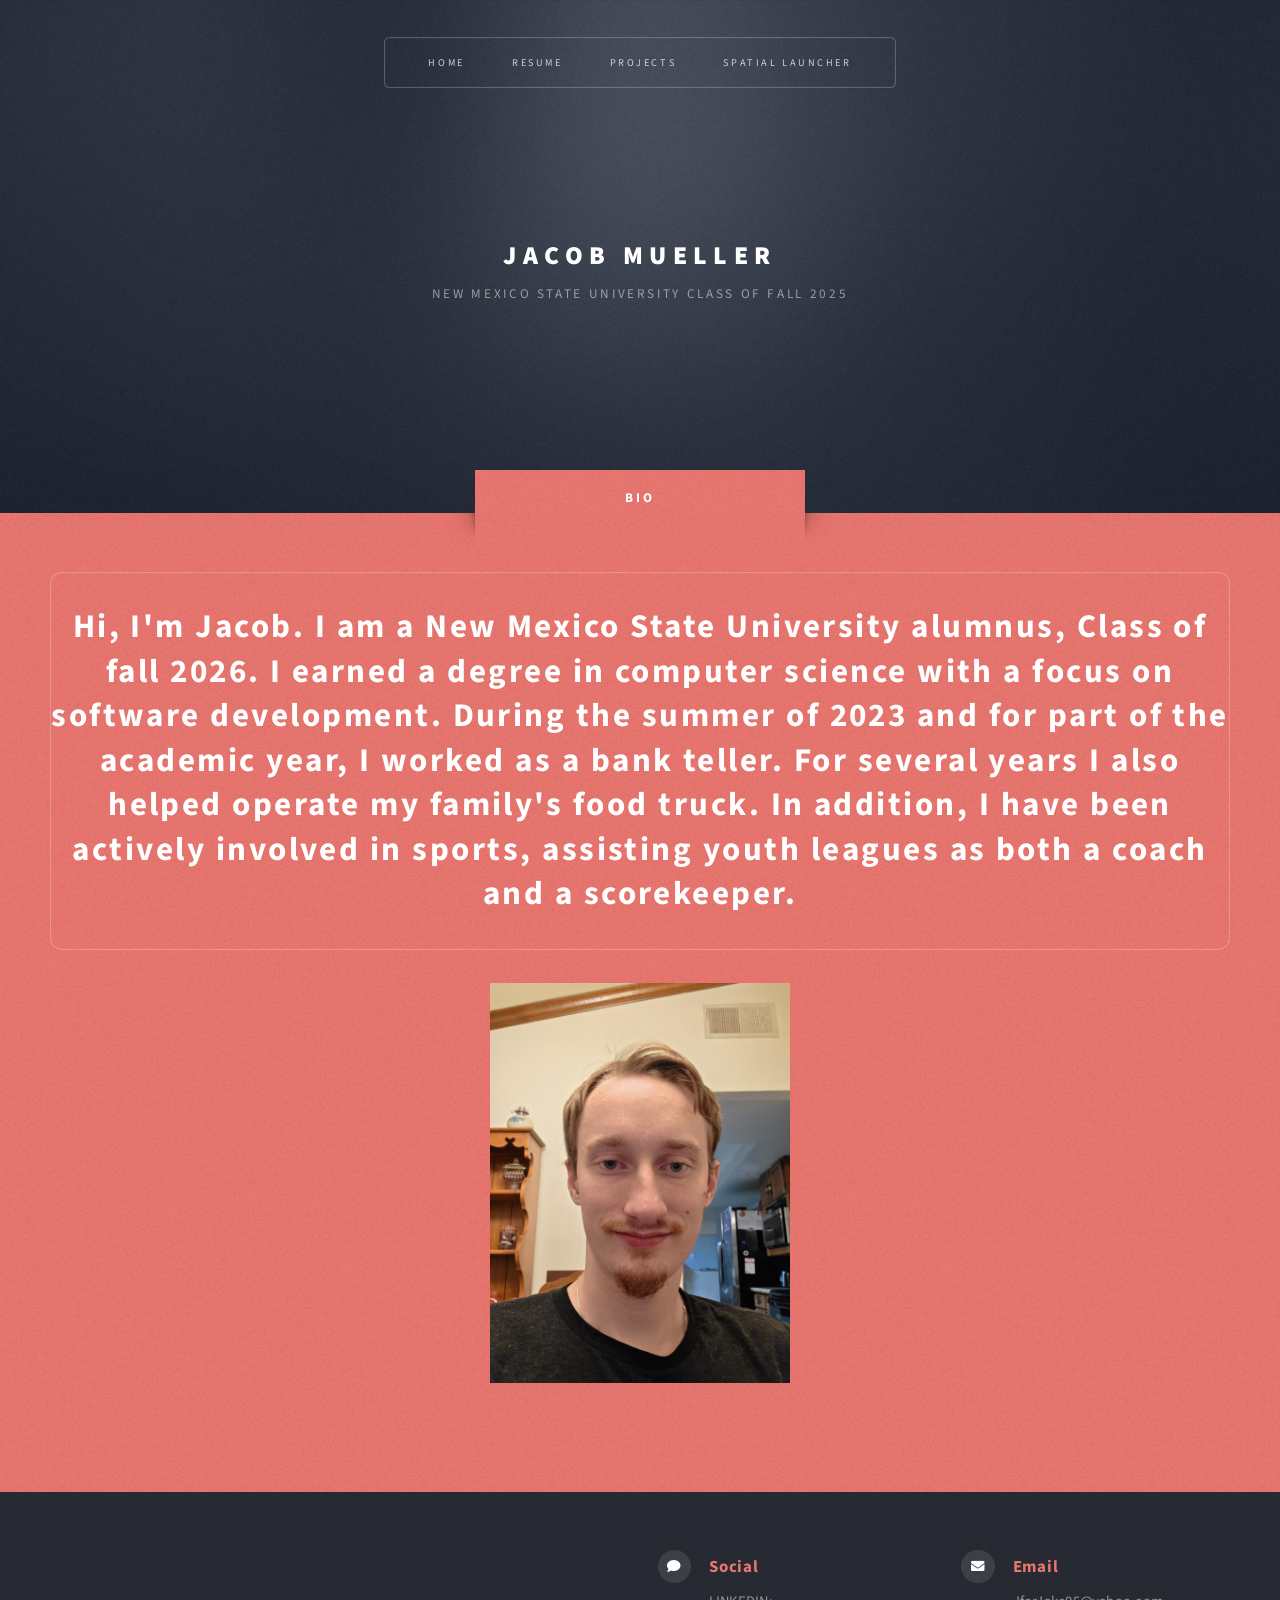
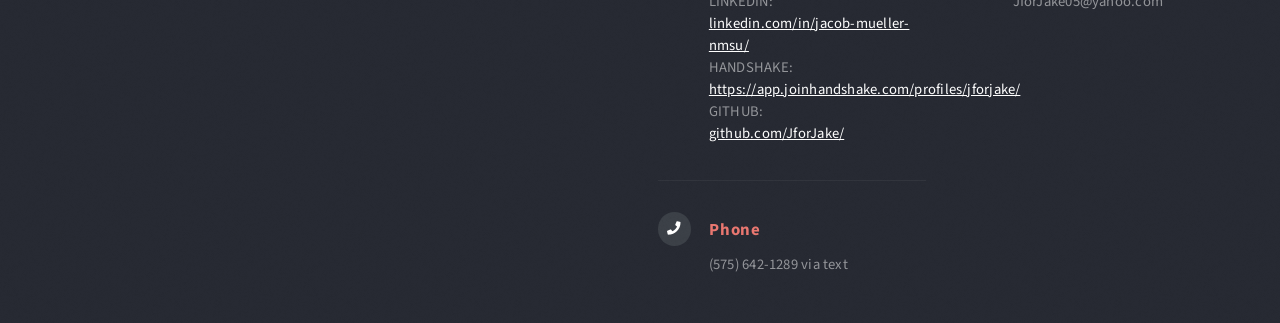
<file: index.html>
<!DOCTYPE HTML>
<!--
	Escape Velocity by HTML5 UP
	html5up.net | @ajlkn
	Free for personal and commercial use under the CCA 3.0 license (html5up.net/license)
-->
<html>
	<head>
		<title>Jacob Mueller</title>
		<meta charset="utf-8" />
		<meta name="viewport" content="width=device-width, initial-scale=1, user-scalable=no" />
		<link rel="stylesheet" href="assets/css/main.css" />
	</head>
	<body class="homepage is-preload">
		<div id="page-wrapper">

			<!-- Header -->
				<section id="header" class="wrapper">

					<!-- Logo -->
						<div id="logo">
							<h1><a href="index.html">Jacob Mueller</a></h1>
							<p>New Mexico State University Class of Fall 2025</p>
						</div>

					<!-- Nav -->
						<nav id="nav">
							<ul>
								<li class="current"><a href="index.html">Home</a></li>
								<li><a href="Resume.html">Resume</a></li>
								<li><a href="Projects.html">Projects</a></li>
								<li><a href="SpatialLauncher.html">Spatial Launcher</a></li>
							</ul>
						</nav>

				</section>

			<!-- Main -->
				<section id="intro" class="wrapper style1">
					<div class="title">Bio</div>
					<div class="container">
						<p class="style2">
							Hi, I'm Jacob. I am a New Mexico State University alumnus, Class of fall 2026. I earned a degree in computer science with a focus on software development.
							During the summer of 2023 and for part of the academic year, I worked as a bank teller. For several years I also helped operate my family's food truck.
							In addition, I have been actively involved in sports, assisting youth leagues as both a coach and a scorekeeper.
						</p>
					</div>
					
					<!-- Image -->
					<div 
							<a href="#">
								<img src="res/Selfie.jpg" width="300" height="400" alt="A photo of me" />
							</a>
						</div>
					</section>

			<!-- Footer -->
				<section id="footer" class="wrapper">
					<div class="container">
						<div class="row aln-left">
							<div class="col-6 col-12-medium">

							</div>
							<div class="col-6 col-12-medium">

								<!-- Contact -->
									<section class="feature-list small">
										<div class="row aln-left">
											<div class="col-6 col-12-small">
												<section>
													<h3 class="icon solid fa-comment">Social</h3>
													<p>
														LINKEDIN:<br />
														<a href="https://www.linkedin.com/in/jacob-mueller-nmsu/">linkedin.com/in/jacob-mueller-nmsu/</a><br />
														HANDSHAKE:<br />
														<a href="https://app.joinhandshake.com/profiles/jforjake/">https://app.joinhandshake.com/profiles/jforjake/</a><br />
														GITHUB:<br />
														<a href="https://github.com/JforJake/">github.com/JforJake/</a>
													</p>
												</section>
											</div>
											<div class="col-6 col-12-small">
												<section>
													<h3 class="icon solid fa-envelope">Email</h3>
													<p>
														JforJake05@yahoo.com
													</p>
												</section>
											</div>
											<div class="col-6 col-12-small">
												<section>
													<h3 class="icon solid fa-phone">Phone</h3>
													<p>
														(575) 642-1289 via text
													</p>
												</section>
											</div>
										</div>
									</section>

							</div>
						</div>

					</div>
				</section>

		</div>

		<!-- Scripts -->
			<script src="assets/js/jquery.min.js"></script>
			<script src="assets/js/jquery.dropotron.min.js"></script>
			<script src="assets/js/browser.min.js"></script>
			<script src="assets/js/breakpoints.min.js"></script>
			<script src="assets/js/util.js"></script>
			<script src="assets/js/main.js"></script>

	</body>

</html>
</file>
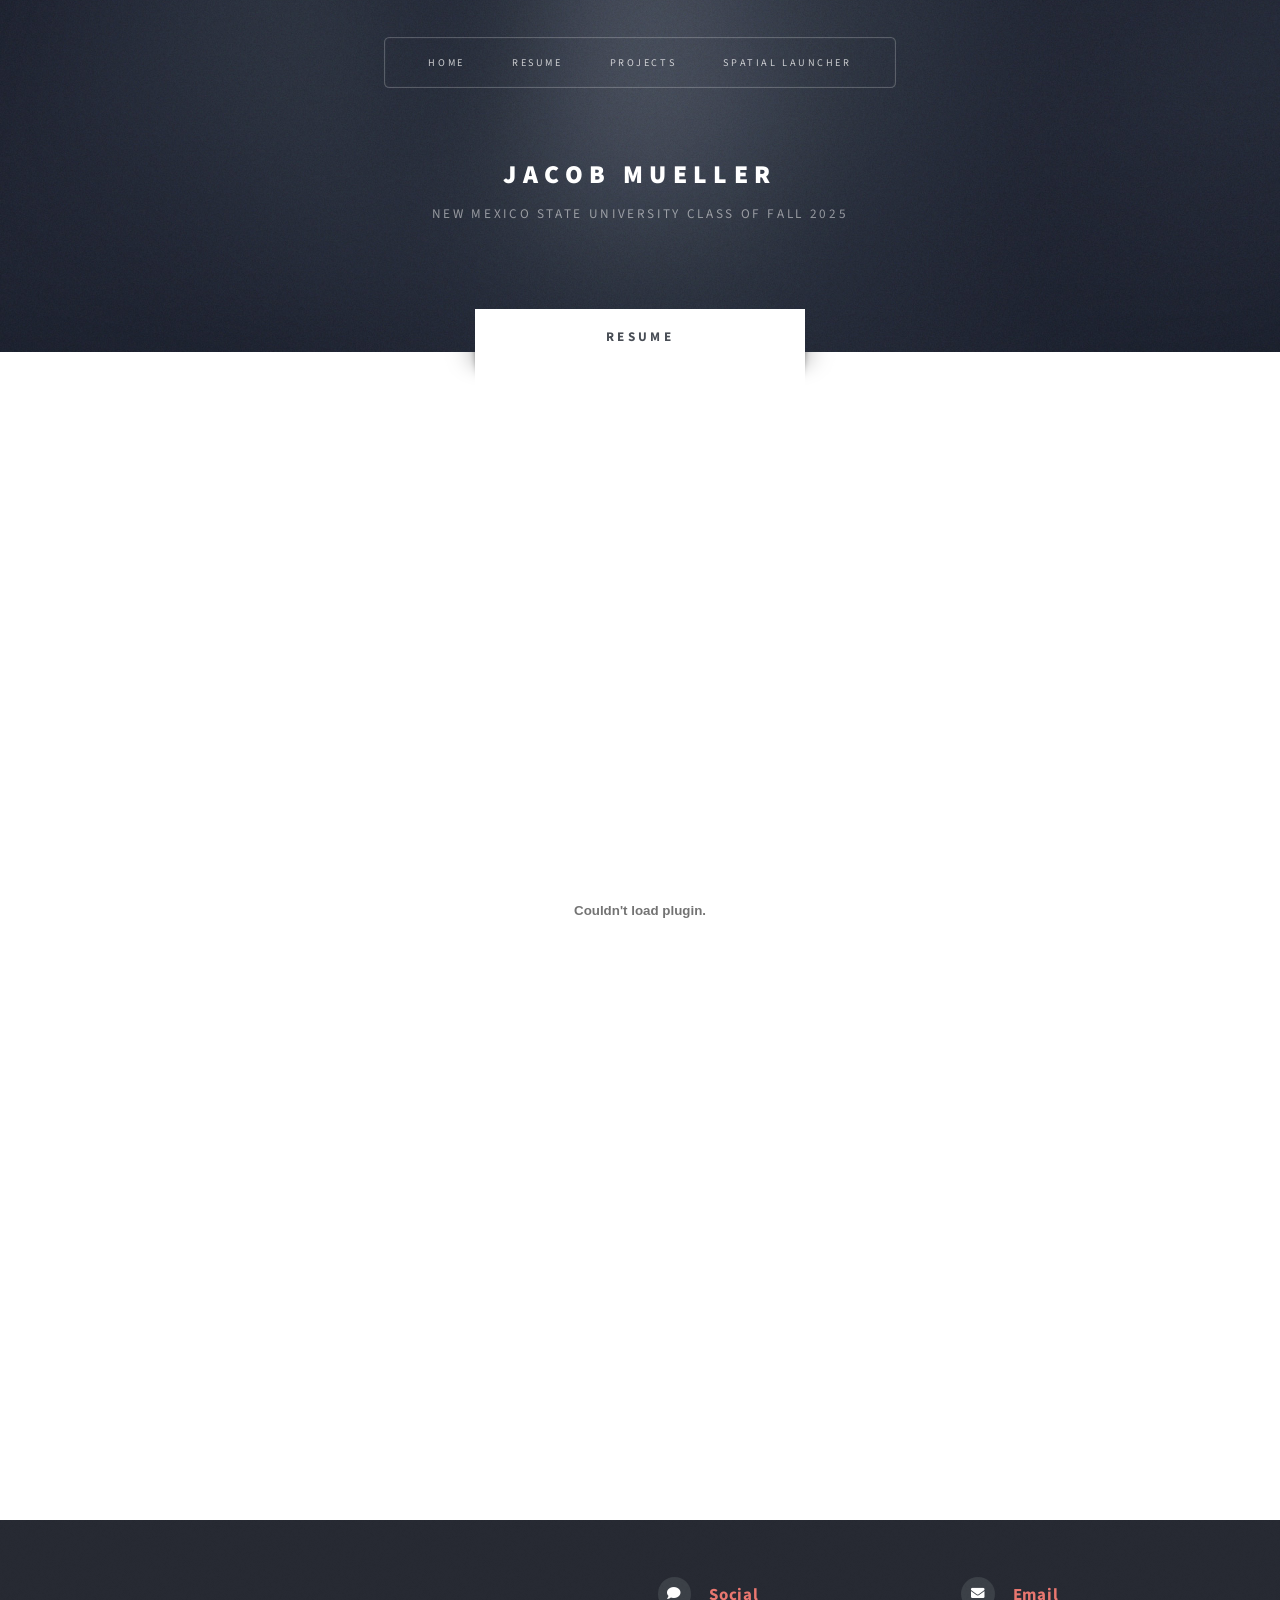
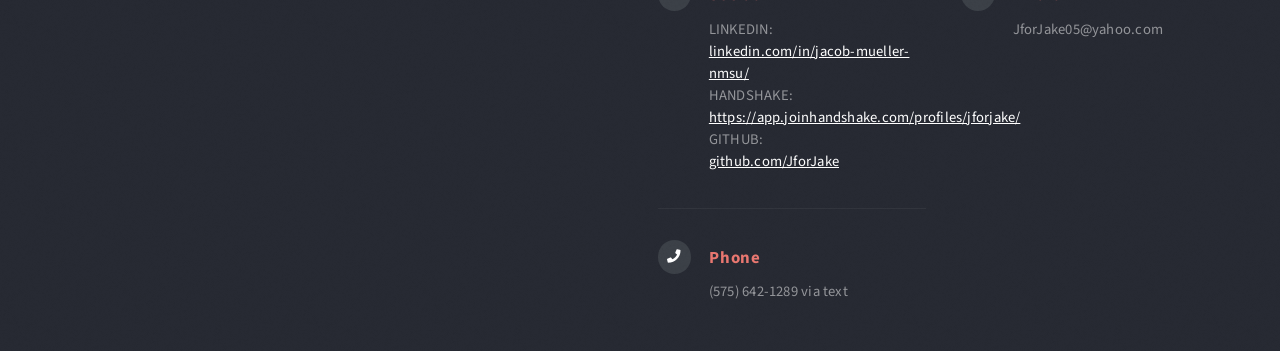
<file: Resume.html>
<!DOCTYPE HTML>
<!--
	Escape Velocity by HTML5 UP
	html5up.net | @ajlkn
	Free for personal and commercial use under the CCA 3.0 license (html5up.net/license)
-->
<html>
	<head>
		<title>Jacob Mueller Resume</title>
		<meta charset="utf-8" />
		<meta name="viewport" content="width=device-width, initial-scale=1, user-scalable=no" />
		<link rel="stylesheet" href="assets/css/main.css" />
	</head>
	<body class="no-sidebar is-preload">
		<div id="page-wrapper">

			<!-- Header -->
				<section id="header" class="wrapper">

					<!-- Logo -->
						<div id="logo">
							<h1><a href="index.html">Jacob Mueller</a></h1>
							<p>New Mexico State University Class of Fall 2025</p>
						</div>

					<!-- Nav -->
						<nav id="nav">
							<ul>
								<li><a href="index.html">Home</a></li>
								<li class="current"><a href="Resume.html">Resume</a></li>
								<li><a href="Projects.html">Projects</a></li>
								<li><a href="SpatialLauncher.html">Spatial Launcher</a></li>
							</ul>
						</nav>

				</section>

			<!-- Main -->
				<div id="main" class="wrapper style2">
					<div class="title">Resume</div>
					<div class="container">

						<!-- Content -->
						<embed src="res/Mueller_Resume.pdf" type="application/pdf" width="100%" height="1000" />

					</div>
				</div>

			<!-- Footer -->
				<section id="footer" class="wrapper">
					<div class="container">
						<div class="row aln-left">
							<div class="col-6 col-12-medium">

							</div>
							<div class="col-6 col-12-medium">

								<!-- Contact -->
									<section class="feature-list small">
										<div class="row aln-left">
											<div class="col-6 col-12-small">
												<section>
													<h3 class="icon solid fa-comment">Social</h3>
													<p>
														LINKEDIN:<br />
														<a href="https://www.linkedin.com/in/jacob-mueller-nmsu/">linkedin.com/in/jacob-mueller-nmsu/</a><br />
														HANDSHAKE:<br />
														<a href="https://app.joinhandshake.com/profiles/jforjake/">https://app.joinhandshake.com/profiles/jforjake/</a><br />
														GITHUB:<br />
														<a href="https://github.com/JforJake">github.com/JforJake</a>
													</p>
												</section>
											</div>
											<div class="col-6 col-12-small">
												<section>
													<h3 class="icon solid fa-envelope">Email</h3>
													<p>
														JforJake05@yahoo.com
													</p>
												</section>
											</div>
											<div class="col-6 col-12-small">
												<section>
													<h3 class="icon solid fa-phone">Phone</h3>
													<p>
														(575) 642-1289 via text
													</p>
												</section>
											</div>
										</div>
									</section>

							</div>
						</div>

					</div>
				</section>

		</div>

		<!-- Scripts -->
			<script src="assets/js/jquery.min.js"></script>
			<script src="assets/js/jquery.dropotron.min.js"></script>
			<script src="assets/js/browser.min.js"></script>
			<script src="assets/js/breakpoints.min.js"></script>
			<script src="assets/js/util.js"></script>
			<script src="assets/js/main.js"></script>

	</body>
</html>
</file>
<file: assets/css/main.css>
@import url("fontawesome-all.min.css");
@import url("https://fonts.googleapis.com/css?family=Source+Sans+Pro:400,400italic,700,900");

/*
	Escape Velocity by HTML5 UP
	html5up.net | @ajlkn
	Free for personal and commercial use under the CCA 3.0 license (html5up.net/license)
*/

html, body, div, span, applet, object,
iframe, h1, h2, h3, h4, h5, h6, p, blockquote,
pre, a, abbr, acronym, address, big, cite,
code, del, dfn, em, img, ins, kbd, q, s, samp,
small, strike, strong, sub, sup, tt, var, b,
u, i, center, dl, dt, dd, ol, ul, li, fieldset,
form, label, legend, table, caption, tbody,
tfoot, thead, tr, th, td, article, aside,
canvas, details, embed, figure, figcaption,
footer, header, hgroup, menu, nav, output, ruby,
section, summary, time, mark, audio, video {
	margin: 0;
	padding: 0;
	border: 0;
	font-size: 100%;
	font: inherit;
	vertical-align: baseline;}

article, aside, details, figcaption, figure,
footer, header, hgroup, menu, nav, section {
	display: block;}

body {
	line-height: 1;
}

ol, ul {
	list-style: none;
}

blockquote, q {
	quotes: none;
}

	blockquote:before, blockquote:after, q:before, q:after {
		content: '';
		content: none;
	}

table {
	border-collapse: collapse;
	border-spacing: 0;
}

body {
	-webkit-text-size-adjust: none;
}

mark {
	background-color: transparent;
	color: inherit;
}

input::-moz-focus-inner {
	border: 0;
	padding: 0;
}

input, select, textarea {
	-moz-appearance: none;
	-webkit-appearance: none;
	-ms-appearance: none;
	appearance: none;
}

/* Basic */

	@-ms-viewport {
		width: device-width;
	}

	html {
		box-sizing: border-box;
	}

	*, *:before, *:after {
		box-sizing: inherit;
	}

	body.is-preload *, body.is-preload *:before, body.is-preload *:after {
		-moz-animation: none !important;
		-webkit-animation: none !important;
		-ms-animation: none !important;
		animation: none !important;
		-moz-transition: none !important;
		-webkit-transition: none !important;
		-ms-transition: none !important;
		transition: none !important;
	}

	body, input, textarea, select {
		font-family: 'Source Sans Pro', sans-serif;
		font-weight: 400;
		color: #919499;
		font-size: 14pt;
		line-height: 1.75em;
		letter-spacing: 0.025em;
	}

	h1, h2, h3, h4, h5, h6 {
		font-weight: 700;
		color: #484d55;
	}

		h1 a, h2 a, h3 a, h4 a, h5 a, h6 a {
			color: inherit;
			text-decoration: none;
		}

	a {
		-moz-transition: color .25s ease-in-out;
		-webkit-transition: color .25s ease-in-out;
		-ms-transition: color .25s ease-in-out;
		transition: color .25s ease-in-out;
		text-decoration: underline;
		color: #717479;
	}

		a:hover {
			text-decoration: none;
		}

	strong, b {
		font-weight: 700;
		color: #484d55;
	}

	blockquote {
		border-left: solid 0.5em #ddd;
		padding: 1em 0 1em 2em;
		font-style: italic;
	}

	em, i {
		font-style: italic;
	}

	hr {
		border: 0;
		border-top: solid 1px #ddd;
		margin: 2em 0 2em 0;
	}

	sub {
		position: relative;
		top: 0.5em;
		font-size: 0.8em;
	}

	sup {
		position: relative;
		top: -0.5em;
		font-size: 0.8em;
	}

	.nobr {
		white-space: nowrap;
	}

	br.clear {
		clear: both;
	}

	p, ul, ol, dl, table, blockquote, form {
		margin-bottom: 2em;
	}

/* Container */

	.container {
		margin: 0 auto;
		max-width: 100%;
		width: 68em;
	}

		@media screen and (max-width: 1680px) {

			.container {
				width: 70em;
			}

		}

		@media screen and (max-width: 1280px) {

			.container {
				width: calc(100% - 100px);
			}

		}

		@media screen and (max-width: 980px) {

			.container {
				width: calc(100% - 100px);
			}

		}

		@media screen and (max-width: 736px) {

			.container {
				width: calc(100% - 40px);
			}

		}

/* Row */

	.row {
		display: flex;
		flex-wrap: wrap;
		box-sizing: border-box;
		align-items: stretch;
	}

		.row > * {
			box-sizing: border-box;
		}

		.row.gtr-uniform > * > :last-child {
			margin-bottom: 0;
		}

		.row.aln-left {
			justify-content: flex-start;
		}

		.row.aln-center {
			justify-content: center;
		}

		.row.aln-right {
			justify-content: flex-end;
		}

		.row.aln-top {
			align-items: flex-start;
		}

		.row.aln-middle {
			align-items: center;
		}

		.row.aln-bottom {
			align-items: flex-end;
		}

		.row > .imp {
			order: -1;
		}

		.row > .col-1 {
			width: 8.33333%;
		}

		.row > .off-1 {
			margin-left: 8.33333%;
		}

		.row > .col-2 {
			width: 16.66667%;
		}

		.row > .off-2 {
			margin-left: 16.66667%;
		}

		.row > .col-3 {
			width: 25%;
		}

		.row > .off-3 {
			margin-left: 25%;
		}

		.row > .col-4 {
			width: 33.33333%;
		}

		.row > .off-4 {
			margin-left: 33.33333%;
		}

		.row > .col-5 {
			width: 41.66667%;
		}

		.row > .off-5 {
			margin-left: 41.66667%;
		}

		.row > .col-6 {
			width: 50%;
		}

		.row > .off-6 {
			margin-left: 50%;
		}

		.row > .col-7 {
			width: 58.33333%;
		}

		.row > .off-7 {
			margin-left: 58.33333%;
		}

		.row > .col-8 {
			width: 66.66667%;
		}

		.row > .off-8 {
			margin-left: 66.66667%;
		}

		.row > .col-9 {
			width: 75%;
		}

		.row > .off-9 {
			margin-left: 75%;
		}

		.row > .col-10 {
			width: 83.33333%;
		}

		.row > .off-10 {
			margin-left: 83.33333%;
		}

		.row > .col-11 {
			width: 91.66667%;
		}

		.row > .off-11 {
			margin-left: 91.66667%;
		}

		.row > .col-12 {
			width: 100%;
		}

		.row > .off-12 {
			margin-left: 100%;
		}

		.row.gtr-0 {
			margin-top: 0px;
			margin-left: 0px;
		}

			.row.gtr-0 > * {
				padding: 0px 0 0 0px;
			}

			.row.gtr-0.gtr-uniform {
				margin-top: 0px;
			}

				.row.gtr-0.gtr-uniform > * {
					padding-top: 0px;
				}

		.row.gtr-25 {
			margin-top: -12.5px;
			margin-left: -12.5px;
		}

			.row.gtr-25 > * {
				padding: 12.5px 0 0 12.5px;
			}

			.row.gtr-25.gtr-uniform {
				margin-top: -12.5px;
			}

				.row.gtr-25.gtr-uniform > * {
					padding-top: 12.5px;
				}

		.row.gtr-50 {
			margin-top: -25px;
			margin-left: -25px;
		}

			.row.gtr-50 > * {
				padding: 25px 0 0 25px;
			}

			.row.gtr-50.gtr-uniform {
				margin-top: -25px;
			}

				.row.gtr-50.gtr-uniform > * {
					padding-top: 25px;
				}

		.row {
			margin-top: -50px;
			margin-left: -50px;
		}

			.row > * {
				padding: 50px 0 0 50px;
			}

			.row.gtr-uniform {
				margin-top: -50px;
			}

				.row.gtr-uniform > * {
					padding-top: 50px;
				}

		.row.gtr-150 {
			margin-top: -75px;
			margin-left: -75px;
		}

			.row.gtr-150 > * {
				padding: 75px 0 0 75px;
			}

			.row.gtr-150.gtr-uniform {
				margin-top: -75px;
			}

				.row.gtr-150.gtr-uniform > * {
					padding-top: 75px;
				}

		.row.gtr-200 {
			margin-top: -100px;
			margin-left: -100px;
		}

			.row.gtr-200 > * {
				padding: 100px 0 0 100px;
			}

			.row.gtr-200.gtr-uniform {
				margin-top: -100px;
			}

				.row.gtr-200.gtr-uniform > * {
					padding-top: 100px;
				}

		@media screen and (max-width: 1680px) {

			.row {
				display: flex;
				flex-wrap: wrap;
				box-sizing: border-box;
				align-items: stretch;
			}

				.row > * {
					box-sizing: border-box;
				}

				.row.gtr-uniform > * > :last-child {
					margin-bottom: 0;
				}

				.row.aln-left {
					justify-content: flex-start;
				}

				.row.aln-center {
					justify-content: center;
				}

				.row.aln-right {
					justify-content: flex-end;
				}

				.row.aln-top {
					align-items: flex-start;
				}

				.row.aln-middle {
					align-items: center;
				}

				.row.aln-bottom {
					align-items: flex-end;
				}

				.row > .imp-xlarge {
					order: -1;
				}

				.row > .col-1-xlarge {
					width: 8.33333%;
				}

				.row > .off-1-xlarge {
					margin-left: 8.33333%;
				}

				.row > .col-2-xlarge {
					width: 16.66667%;
				}

				.row > .off-2-xlarge {
					margin-left: 16.66667%;
				}

				.row > .col-3-xlarge {
					width: 25%;
				}

				.row > .off-3-xlarge {
					margin-left: 25%;
				}

				.row > .col-4-xlarge {
					width: 33.33333%;
				}

				.row > .off-4-xlarge {
					margin-left: 33.33333%;
				}

				.row > .col-5-xlarge {
					width: 41.66667%;
				}

				.row > .off-5-xlarge {
					margin-left: 41.66667%;
				}

				.row > .col-6-xlarge {
					width: 50%;
				}

				.row > .off-6-xlarge {
					margin-left: 50%;
				}

				.row > .col-7-xlarge {
					width: 58.33333%;
				}

				.row > .off-7-xlarge {
					margin-left: 58.33333%;
				}

				.row > .col-8-xlarge {
					width: 66.66667%;
				}

				.row > .off-8-xlarge {
					margin-left: 66.66667%;
				}

				.row > .col-9-xlarge {
					width: 75%;
				}

				.row > .off-9-xlarge {
					margin-left: 75%;
				}

				.row > .col-10-xlarge {
					width: 83.33333%;
				}

				.row > .off-10-xlarge {
					margin-left: 83.33333%;
				}

				.row > .col-11-xlarge {
					width: 91.66667%;
				}

				.row > .off-11-xlarge {
					margin-left: 91.66667%;
				}

				.row > .col-12-xlarge {
					width: 100%;
				}

				.row > .off-12-xlarge {
					margin-left: 100%;
				}

				.row.gtr-0 {
					margin-top: 0px;
					margin-left: 0px;
				}

					.row.gtr-0 > * {
						padding: 0px 0 0 0px;
					}

					.row.gtr-0.gtr-uniform {
						margin-top: 0px;
					}

						.row.gtr-0.gtr-uniform > * {
							padding-top: 0px;
						}

				.row.gtr-25 {
					margin-top: -12.5px;
					margin-left: -12.5px;
				}

					.row.gtr-25 > * {
						padding: 12.5px 0 0 12.5px;
					}

					.row.gtr-25.gtr-uniform {
						margin-top: -12.5px;
					}

						.row.gtr-25.gtr-uniform > * {
							padding-top: 12.5px;
						}

				.row.gtr-50 {
					margin-top: -25px;
					margin-left: -25px;
				}

					.row.gtr-50 > * {
						padding: 25px 0 0 25px;
					}

					.row.gtr-50.gtr-uniform {
						margin-top: -25px;
					}

						.row.gtr-50.gtr-uniform > * {
							padding-top: 25px;
						}

				.row {
					margin-top: -50px;
					margin-left: -50px;
				}

					.row > * {
						padding: 50px 0 0 50px;
					}

					.row.gtr-uniform {
						margin-top: -50px;
					}

						.row.gtr-uniform > * {
							padding-top: 50px;
						}

				.row.gtr-150 {
					margin-top: -75px;
					margin-left: -75px;
				}

					.row.gtr-150 > * {
						padding: 75px 0 0 75px;
					}

					.row.gtr-150.gtr-uniform {
						margin-top: -75px;
					}

						.row.gtr-150.gtr-uniform > * {
							padding-top: 75px;
						}

				.row.gtr-200 {
					margin-top: -100px;
					margin-left: -100px;
				}

					.row.gtr-200 > * {
						padding: 100px 0 0 100px;
					}

					.row.gtr-200.gtr-uniform {
						margin-top: -100px;
					}

						.row.gtr-200.gtr-uniform > * {
							padding-top: 100px;
						}

		}

		@media screen and (max-width: 1280px) {

			.row {
				display: flex;
				flex-wrap: wrap;
				box-sizing: border-box;
				align-items: stretch;
			}

				.row > * {
					box-sizing: border-box;
				}

				.row.gtr-uniform > * > :last-child {
					margin-bottom: 0;
				}

				.row.aln-left {
					justify-content: flex-start;
				}

				.row.aln-center {
					justify-content: center;
				}

				.row.aln-right {
					justify-content: flex-end;
				}

				.row.aln-top {
					align-items: flex-start;
				}

				.row.aln-middle {
					align-items: center;
				}

				.row.aln-bottom {
					align-items: flex-end;
				}

				.row > .imp-large {
					order: -1;
				}

				.row > .col-1-large {
					width: 8.33333%;
				}

				.row > .off-1-large {
					margin-left: 8.33333%;
				}

				.row > .col-2-large {
					width: 16.66667%;
				}

				.row > .off-2-large {
					margin-left: 16.66667%;
				}

				.row > .col-3-large {
					width: 25%;
				}

				.row > .off-3-large {
					margin-left: 25%;
				}

				.row > .col-4-large {
					width: 33.33333%;
				}

				.row > .off-4-large {
					margin-left: 33.33333%;
				}

				.row > .col-5-large {
					width: 41.66667%;
				}

				.row > .off-5-large {
					margin-left: 41.66667%;
				}

				.row > .col-6-large {
					width: 50%;
				}

				.row > .off-6-large {
					margin-left: 50%;
				}

				.row > .col-7-large {
					width: 58.33333%;
				}

				.row > .off-7-large {
					margin-left: 58.33333%;
				}

				.row > .col-8-large {
					width: 66.66667%;
				}

				.row > .off-8-large {
					margin-left: 66.66667%;
				}

				.row > .col-9-large {
					width: 75%;
				}

				.row > .off-9-large {
					margin-left: 75%;
				}

				.row > .col-10-large {
					width: 83.33333%;
				}

				.row > .off-10-large {
					margin-left: 83.33333%;
				}

				.row > .col-11-large {
					width: 91.66667%;
				}

				.row > .off-11-large {
					margin-left: 91.66667%;
				}

				.row > .col-12-large {
					width: 100%;
				}

				.row > .off-12-large {
					margin-left: 100%;
				}

				.row.gtr-0 {
					margin-top: 0px;
					margin-left: 0px;
				}

					.row.gtr-0 > * {
						padding: 0px 0 0 0px;
					}

					.row.gtr-0.gtr-uniform {
						margin-top: 0px;
					}

						.row.gtr-0.gtr-uniform > * {
							padding-top: 0px;
						}

				.row.gtr-25 {
					margin-top: -8.75px;
					margin-left: -8.75px;
				}

					.row.gtr-25 > * {
						padding: 8.75px 0 0 8.75px;
					}

					.row.gtr-25.gtr-uniform {
						margin-top: -8.75px;
					}

						.row.gtr-25.gtr-uniform > * {
							padding-top: 8.75px;
						}

				.row.gtr-50 {
					margin-top: -17.5px;
					margin-left: -17.5px;
				}

					.row.gtr-50 > * {
						padding: 17.5px 0 0 17.5px;
					}

					.row.gtr-50.gtr-uniform {
						margin-top: -17.5px;
					}

						.row.gtr-50.gtr-uniform > * {
							padding-top: 17.5px;
						}

				.row {
					margin-top: -35px;
					margin-left: -35px;
				}

					.row > * {
						padding: 35px 0 0 35px;
					}

					.row.gtr-uniform {
						margin-top: -35px;
					}

						.row.gtr-uniform > * {
							padding-top: 35px;
						}

				.row.gtr-150 {
					margin-top: -52.5px;
					margin-left: -52.5px;
				}

					.row.gtr-150 > * {
						padding: 52.5px 0 0 52.5px;
					}

					.row.gtr-150.gtr-uniform {
						margin-top: -52.5px;
					}

						.row.gtr-150.gtr-uniform > * {
							padding-top: 52.5px;
						}

				.row.gtr-200 {
					margin-top: -70px;
					margin-left: -70px;
				}

					.row.gtr-200 > * {
						padding: 70px 0 0 70px;
					}

					.row.gtr-200.gtr-uniform {
						margin-top: -70px;
					}

						.row.gtr-200.gtr-uniform > * {
							padding-top: 70px;
						}

		}

		@media screen and (max-width: 980px) {

			.row {
				display: flex;
				flex-wrap: wrap;
				box-sizing: border-box;
				align-items: stretch;
			}

				.row > * {
					box-sizing: border-box;
				}

				.row.gtr-uniform > * > :last-child {
					margin-bottom: 0;
				}

				.row.aln-left {
					justify-content: flex-start;
				}

				.row.aln-center {
					justify-content: center;
				}

				.row.aln-right {
					justify-content: flex-end;
				}

				.row.aln-top {
					align-items: flex-start;
				}

				.row.aln-middle {
					align-items: center;
				}

				.row.aln-bottom {
					align-items: flex-end;
				}

				.row > .imp-medium {
					order: -1;
				}

				.row > .col-1-medium {
					width: 8.33333%;
				}

				.row > .off-1-medium {
					margin-left: 8.33333%;
				}

				.row > .col-2-medium {
					width: 16.66667%;
				}

				.row > .off-2-medium {
					margin-left: 16.66667%;
				}

				.row > .col-3-medium {
					width: 25%;
				}

				.row > .off-3-medium {
					margin-left: 25%;
				}

				.row > .col-4-medium {
					width: 33.33333%;
				}

				.row > .off-4-medium {
					margin-left: 33.33333%;
				}

				.row > .col-5-medium {
					width: 41.66667%;
				}

				.row > .off-5-medium {
					margin-left: 41.66667%;
				}

				.row > .col-6-medium {
					width: 50%;
				}

				.row > .off-6-medium {
					margin-left: 50%;
				}

				.row > .col-7-medium {
					width: 58.33333%;
				}

				.row > .off-7-medium {
					margin-left: 58.33333%;
				}

				.row > .col-8-medium {
					width: 66.66667%;
				}

				.row > .off-8-medium {
					margin-left: 66.66667%;
				}

				.row > .col-9-medium {
					width: 75%;
				}

				.row > .off-9-medium {
					margin-left: 75%;
				}

				.row > .col-10-medium {
					width: 83.33333%;
				}

				.row > .off-10-medium {
					margin-left: 83.33333%;
				}

				.row > .col-11-medium {
					width: 91.66667%;
				}

				.row > .off-11-medium {
					margin-left: 91.66667%;
				}

				.row > .col-12-medium {
					width: 100%;
				}

				.row > .off-12-medium {
					margin-left: 100%;
				}

				.row.gtr-0 {
					margin-top: 0px;
					margin-left: 0px;
				}

					.row.gtr-0 > * {
						padding: 0px 0 0 0px;
					}

					.row.gtr-0.gtr-uniform {
						margin-top: 0px;
					}

						.row.gtr-0.gtr-uniform > * {
							padding-top: 0px;
						}

				.row.gtr-25 {
					margin-top: -12.5px;
					margin-left: -12.5px;
				}

					.row.gtr-25 > * {
						padding: 12.5px 0 0 12.5px;
					}

					.row.gtr-25.gtr-uniform {
						margin-top: -12.5px;
					}

						.row.gtr-25.gtr-uniform > * {
							padding-top: 12.5px;
						}

				.row.gtr-50 {
					margin-top: -25px;
					margin-left: -25px;
				}

					.row.gtr-50 > * {
						padding: 25px 0 0 25px;
					}

					.row.gtr-50.gtr-uniform {
						margin-top: -25px;
					}

						.row.gtr-50.gtr-uniform > * {
							padding-top: 25px;
						}

				.row {
					margin-top: -50px;
					margin-left: -50px;
				}

					.row > * {
						padding: 50px 0 0 50px;
					}

					.row.gtr-uniform {
						margin-top: -50px;
					}

						.row.gtr-uniform > * {
							padding-top: 50px;
						}

				.row.gtr-150 {
					margin-top: -75px;
					margin-left: -75px;
				}

					.row.gtr-150 > * {
						padding: 75px 0 0 75px;
					}

					.row.gtr-150.gtr-uniform {
						margin-top: -75px;
					}

						.row.gtr-150.gtr-uniform > * {
							padding-top: 75px;
						}

				.row.gtr-200 {
					margin-top: -100px;
					margin-left: -100px;
				}

					.row.gtr-200 > * {
						padding: 100px 0 0 100px;
					}

					.row.gtr-200.gtr-uniform {
						margin-top: -100px;
					}

						.row.gtr-200.gtr-uniform > * {
							padding-top: 100px;
						}

		}

		@media screen and (max-width: 736px) {

			.row {
				display: flex;
				flex-wrap: wrap;
				box-sizing: border-box;
				align-items: stretch;
			}

				.row > * {
					box-sizing: border-box;
				}

				.row.gtr-uniform > * > :last-child {
					margin-bottom: 0;
				}

				.row.aln-left {
					justify-content: flex-start;
				}

				.row.aln-center {
					justify-content: center;
				}

				.row.aln-right {
					justify-content: flex-end;
				}

				.row.aln-top {
					align-items: flex-start;
				}

				.row.aln-middle {
					align-items: center;
				}

				.row.aln-bottom {
					align-items: flex-end;
				}

				.row > .imp-small {
					order: -1;
				}

				.row > .col-1-small {
					width: 8.33333%;
				}

				.row > .off-1-small {
					margin-left: 8.33333%;
				}

				.row > .col-2-small {
					width: 16.66667%;
				}

				.row > .off-2-small {
					margin-left: 16.66667%;
				}

				.row > .col-3-small {
					width: 25%;
				}

				.row > .off-3-small {
					margin-left: 25%;
				}

				.row > .col-4-small {
					width: 33.33333%;
				}

				.row > .off-4-small {
					margin-left: 33.33333%;
				}

				.row > .col-5-small {
					width: 41.66667%;
				}

				.row > .off-5-small {
					margin-left: 41.66667%;
				}

				.row > .col-6-small {
					width: 50%;
				}

				.row > .off-6-small {
					margin-left: 50%;
				}

				.row > .col-7-small {
					width: 58.33333%;
				}

				.row > .off-7-small {
					margin-left: 58.33333%;
				}

				.row > .col-8-small {
					width: 66.66667%;
				}

				.row > .off-8-small {
					margin-left: 66.66667%;
				}

				.row > .col-9-small {
					width: 75%;
				}

				.row > .off-9-small {
					margin-left: 75%;
				}

				.row > .col-10-small {
					width: 83.33333%;
				}

				.row > .off-10-small {
					margin-left: 83.33333%;
				}

				.row > .col-11-small {
					width: 91.66667%;
				}

				.row > .off-11-small {
					margin-left: 91.66667%;
				}

				.row > .col-12-small {
					width: 100%;
				}

				.row > .off-12-small {
					margin-left: 100%;
				}

				.row.gtr-0 {
					margin-top: 0px;
					margin-left: 0px;
				}

					.row.gtr-0 > * {
						padding: 0px 0 0 0px;
					}

					.row.gtr-0.gtr-uniform {
						margin-top: 0px;
					}

						.row.gtr-0.gtr-uniform > * {
							padding-top: 0px;
						}

				.row.gtr-25 {
					margin-top: -7.5px;
					margin-left: -7.5px;
				}

					.row.gtr-25 > * {
						padding: 7.5px 0 0 7.5px;
					}

					.row.gtr-25.gtr-uniform {
						margin-top: -7.5px;
					}

						.row.gtr-25.gtr-uniform > * {
							padding-top: 7.5px;
						}

				.row.gtr-50 {
					margin-top: -15px;
					margin-left: -15px;
				}

					.row.gtr-50 > * {
						padding: 15px 0 0 15px;
					}

					.row.gtr-50.gtr-uniform {
						margin-top: -15px;
					}

						.row.gtr-50.gtr-uniform > * {
							padding-top: 15px;
						}

				.row {
					margin-top: -30px;
					margin-left: -30px;
				}

					.row > * {
						padding: 30px 0 0 30px;
					}

					.row.gtr-uniform {
						margin-top: -30px;
					}

						.row.gtr-uniform > * {
							padding-top: 30px;
						}

				.row.gtr-150 {
					margin-top: -45px;
					margin-left: -45px;
				}

					.row.gtr-150 > * {
						padding: 45px 0 0 45px;
					}

					.row.gtr-150.gtr-uniform {
						margin-top: -45px;
					}

						.row.gtr-150.gtr-uniform > * {
							padding-top: 45px;
						}

				.row.gtr-200 {
					margin-top: -60px;
					margin-left: -60px;
				}

					.row.gtr-200 > * {
						padding: 60px 0 0 60px;
					}

					.row.gtr-200.gtr-uniform {
						margin-top: -60px;
					}

						.row.gtr-200.gtr-uniform > * {
							padding-top: 60px;
						}

		}

/* Section/Article */

	section,
	article {
		margin: 0 0 4em 0;
	}

	section > :last-child,
	article > :last-child,
	section:last-child,
	article:last-child {
		margin-bottom: 0;
	}

	header.style1 {
		text-align: center;
		padding: 3em 0 3em 0;
	}

		header.style1 h2 {
  			font-weight: 700;
  			font-size: 2em;
  			letter-spacing: 0.075em;
  			line-height: 1.5em;

  			color: #0066cc; /* blue-ish like a link */
  			text-decoration: underline;
  			cursor: pointer; /* makes the cursor a hand */
  			transition: color 0.2s ease; /* smooth hover */
		}

		header.style1 h2:hover {
  			color: #004999; /* darker shade on hover */
		}


		header.style1 p {
			color: #b1b4b9;
			display: block;
			margin: 1.15em 0 0 0;
			font-size: 1.3em;
			letter-spacing: 0.075em;
			line-height: 1.5em;
		}

/* Table */

	table {
		width: 100%;
	}

		table.default {
			width: 100%;
		}

			table.default tbody tr:nth-child(2n+2) {
				background: #f4f4f4;
			}

			table.default td {
				padding: 0.5em 1em 0.5em 1em;
			}

			table.default th {
				text-align: left;
				font-weight: 400;
				padding: 0.5em 1em 0.5em 1em;
			}

			table.default thead {
				background: #484d55;
				color: #fff;
			}

			table.default tfoot {
				background: #eee;
			}

/* Form */

	form label {
		display: block;
		font-weight: 700;
		color: #484d55;
		margin: 0.25em 0 0.5em 0;
	}

	form input[type="text"],
	form input[type="email"],
	form input[type="password"],
	form select,
	form textarea {
		-moz-transition: all .25s ease-in-out;
		-webkit-transition: all .25s ease-in-out;
		-ms-transition: all .25s ease-in-out;
		transition: all .25s ease-in-out;
		-webkit-appearance: none;
		display: block;
		border: 0;
		background: #eee;
		box-shadow: inset 0px 0px 1px 0px #a0a1a7;
		border-radius: 0.35em;
		width: 100%;
		padding: 0.75em 1em 0.75em 1em;
	}

		form input[type="text"]:focus,
		form input[type="email"]:focus,
		form input[type="password"]:focus,
		form select:focus,
		form textarea:focus {
			background: #f8f8f8;
		}

	form input[type="text"],
	form input[type="email"]
	input[type="password"] {
		line-height: 1em;
	}

	form select {
		line-height: 1em;
	}

	form textarea {
		min-height: 8em;
	}

	form ul.actions {
		margin-top: 0;
	}

	form ::-webkit-input-placeholder {
		color: #555 !important;
		font-style: italic;
		line-height: 1.35em;
	}

	form :-moz-placeholder {
		color: #555 !important;
		font-style: italic;
	}

	form ::-moz-placeholder {
		color: #555 !important;
		font-style: italic;
	}

	form :-ms-input-placeholder {
		color: #555 !important;
		font-style: italic;
	}

	form ::-moz-focus-inner {
		border: 0;
	}

/* Image */

	.image {
		display: inline-block;
	}

		.image img {
			display: block;
			width: 100%;
		}

		.image.fit {
			display: block;
			width: 100%;
		}

		.image.left {
			float: left;
			margin: 0 2em 2em 0;
		}

		.image.centered {
			display: block;
			margin: 0 0 2em 0;
		}

			.image.centered img {
				margin: 0 auto;
				width: auto;
			}

		.image.featured {
			display: block;
			width: 100%;
			margin: 0 0 2em 0;
		}

		.side {
  			display: inline-block;
  			width: 48%;
  			vertical-align: middle;
		}


/* Button */

	input[type="button"],
	input[type="submit"],
	input[type="reset"],
	button,
	.button {
		-moz-transition: all .25s ease-in-out;
		-webkit-transition: all .25s ease-in-out;
		-ms-transition: all .25s ease-in-out;
		transition: all .25s ease-in-out;
		display: inline-block;
		background: #444;
		text-align: center;
		text-transform: uppercase;
		font-weight: 700;
		letter-spacing: 0.25em;
		text-decoration: none;
		border-radius: 0.35em;
		border: 0;
		outline: 0;
		cursor: pointer;
		padding: 0 2.25em 0 2.25em;
		font-size: 0.9em;
		min-width: 12em;
		height: 4em;
		line-height: 4em;
	}

		input[type="button"]:hover,
		input[type="submit"]:hover,
		input[type="reset"]:hover,
		button:hover,
		.button:hover {
			background-color: #f98780;
		}

		input[type="button"].large,
		input[type="submit"].large,
		input[type="reset"].large,
		button.large,
		.button.large {
			font-size: 1em;
			min-width: 14em;
		}

		input[type="button"].style1,
		input[type="submit"].style1,
		input[type="reset"].style1,
		button.style1,
		.button.style1 {
			background: #e97770 url("images/overlay.png");
			color: #fff;
		}

			input[type="button"].style1:hover,
			input[type="submit"].style1:hover,
			input[type="reset"].style1:hover,
			button.style1:hover,
			.button.style1:hover {
				background-color: #f98780;
			}

			input[type="button"].style1:active,
			input[type="submit"].style1:active,
			input[type="reset"].style1:active,
			button.style1:active,
			.button.style1:active {
				background-color: #d96760;
			}

		input[type="button"].style2,
		input[type="submit"].style2,
		input[type="reset"].style2,
		button.style2,
		.button.style2 {
			background: none;
			color: #606167;
			box-shadow: inset 0px 0px 2px 0px #a0a1a7;
		}

			input[type="button"].style2:hover,
			input[type="submit"].style2:hover,
			input[type="reset"].style2:hover,
			button.style2:hover,
			.button.style2:hover {
				box-shadow: inset 0px 0px 2px 0px #606167;
			}

			input[type="button"].style2:active,
			input[type="submit"].style2:active,
			input[type="reset"].style2:active,
			button.style2:active,
			.button.style2:active {
				box-shadow: inset 0px 0px 2px 0px #202127;
			}

		input[type="button"].style3,
		input[type="submit"].style3,
		input[type="reset"].style3,
		button.style3,
		.button.style3 {
			background: #2f333b url("images/overlay.png");
			color: #fff;
		}

			input[type="button"].style3:hover,
			input[type="submit"].style3:hover,
			input[type="reset"].style3:hover,
			button.style3:hover,
			.button.style3:hover {
				background-color: #3f434b;
			}

			input[type="button"].style3:active,
			input[type="submit"].style3:active,
			input[type="reset"].style3:active,
			button.style3:active,
			.button.style3:active {
				background-color: #1f232b;
			}

/* List */

	ul {
		list-style: disc;
		padding-left: 1em;
	}

		ul li {
			padding-left: 0.5em;
		}

		ul.style2 {
			list-style: none;
			padding-left: 0;
		}

			ul.style2 li {
				border-top: solid 1px #eee;
				padding: 1.5em 0 0 0;
				margin: 1.5em 0 0 0;
			}

				ul.style2 li:first-child {
					border-top: 0;
					padding-top: 0;
					margin-top: 0;
				}

		ul.style3 {
			list-style: none;
			padding-left: 0;
		}

			ul.style3 li {
				border-top: solid 1px #eee;
				padding: 0.5em 0 0 0;
				margin: 0.5em 0 0 0;
			}

				ul.style3 li:first-child {
					border-top: 0;
					padding-top: 0;
					margin-top: 0;
				}

	ol {
		list-style: decimal;
		padding-left: 1.25em;
	}

		ol li {
			padding-left: 0.25em;
		}

/* Actions */

	ul.actions {
		list-style: none;
		padding-left: 0;
		margin: 3em 0 0 0;
	}

		ul.actions li {
			display: inline-block;
			margin: 0 0.75em 0 0.75em;
			padding-left: 0;
		}

			ul.actions li:first-child {
				margin-left: 0;
			}

			ul.actions li:last-child {
				margin-right: 0;
			}

		ul.actions.special {
			text-align: center;
		}

/* Feature List */

	.feature-list {
		max-width: 58em;
		margin-left: auto;
		margin-right: auto;
		position: relative;
		top: 0.75em;
	}

		.feature-list section {
			border-top: solid 1px #eee;
			padding-top: 3em;
			padding-left: 5em;
			position: relative;
		}

		@media screen and (min-width: 981px) {

			.feature-list > .row > :nth-child(-n + 2) > section {
				border-top: 0;
				padding-top: 0;
			}

		}

		.feature-list h3 {
			color: #e97770 !important;
			margin: -0.35em 0 0.75em 0;
			font-size: 1.15em;
			letter-spacing: 0.05em;
		}

			.feature-list h3:before {
				display: block;
				color: #fff;
				background: #2f333b url("images/overlay.png");
				border-radius: 2.5em;
				text-align: center;
				width: 2.5em;
				height: 2.5em;
				line-height: 2.5em;
				margin-right: 0.75em;
				position: absolute;
				left: 0;
				margin-top: -0.5em;
			}

		.feature-list.small section {
			padding-left: 3.5em;
		}

		.feature-list.small h3:before {
			font-size: 0.8em;
		}

/* Icons */

	.icon {
		text-decoration: none;
		text-decoration: none;
	}

		.icon:before {
			-moz-osx-font-smoothing: grayscale;
			-webkit-font-smoothing: antialiased;
			display: inline-block;
			font-style: normal;
			font-variant: normal;
			text-rendering: auto;
			line-height: 1;
			text-transform: none !important;
			font-family: 'Font Awesome 5 Free';
			font-weight: 400;
		}

		.icon:before {
			line-height: inherit;
			font-size: 1.25em;
		}

		.icon > .label {
			display: none;
		}

		.icon.solid:before {
			font-weight: 900;
		}

		.icon.brands:before {
			font-family: 'Font Awesome 5 Brands';
		}

/* Box */

	.box header {
		margin: 0 0 1.5em 0;
	}

		.box header.style1 {
			position: relative;
			margin: -0.5em 0 0 0;
			padding-top: 0;
		}

	.box h2 {
		margin: 0 0 0.75em 0;
		font-size: 1.15em;
		letter-spacing: 0.05em;
	}

	.box h3 {
		margin: 0 0 0.5em 0;
		font-size: 1em;
		font-weight: 600;
		letter-spacing: 0.05em;
	}

	.box.post-excerpt .image.left {
		position: relative;
		top: 0.5em;
		width: 5em;
	}

	.box.post-excerpt h3, .box.post-excerpt p {
		margin-left: 7em;
	}

/* Wrapper */

	.wrapper {
		position: relative;
		padding: 6em 0 9em 0;
	}

		.wrapper .title {
			position: absolute;
			top: 0;
			left: 50%;
			text-align: center;
			text-transform: uppercase;
			display: block;
			font-weight: 700;
			letter-spacing: 0.25em;
			font-size: 0.9em;
			width: 25em;
			height: 3.25em;
			top: -3.25em;
			line-height: 3.25em;
			margin-bottom: -3.25em;
			margin-left: -12.5em;
			padding-top: 0.5em;
		}

			.wrapper .title:before {
				content: '';
				position: absolute;
				bottom: -38px;
				left: -35px;
				width: 35px;
				height: 38px;
				background: url("images/shadow.png");
			}

			.wrapper .title:after {
				-moz-transform: scaleX(-1);
				-webkit-transform: scaleX(-1);
				-ms-transform: scaleX(-1);
				transform: scaleX(-1);
				content: '';
				position: absolute;
				bottom: -38px;
				right: -35px;
				width: 35px;
				height: 38px;
				background: url("images/shadow.png");
			}

		.wrapper.style1 {
			background: #e97770 url("images/overlay.png");
			color: #eee;
			color: rgba(255, 255, 255, 0.75);
		}

			.wrapper.style1 .title {
				background: #e97770 url("images/overlay.png");
				color: #fff;
			}

			.wrapper.style1 h1, .wrapper.style1 h2, .wrapper.style1 h3, .wrapper.style1 h4, .wrapper.style1 h5, .wrapper.style1 h6, .wrapper.style1 strong, .wrapper.style1 b, .wrapper.style1 a {
				color: #fff;
			}

		.wrapper.style2 {
			background: #fff;
		}

			.wrapper.style2 .title {
				background: #fff;
				color: #484d55;
			}

		.wrapper.style3 {
			background: #f3f3f3 url("images/overlay.png");
		}

			.wrapper.style3 .title {
				background: #f3f3f3 url("images/overlay.png");
				color: #484d55;
			}

			.wrapper.style3 .image {
				border: solid 10px #fff;
			}

/* Page Wrapper */

	#page-wrapper > section {
		margin-bottom: 0;
	}

/* Header */

	#header {
		display: -moz-flex;
		display: -webkit-flex;
		display: -ms-flex;
		display: flex;
		-moz-align-items: center;
		-webkit-align-items: center;
		-ms-align-items: center;
		align-items: center;
		-moz-justify-content: center;
		-webkit-justify-content: center;
		-ms-justify-content: center;
		justify-content: center;
		position: relative;
		height: 24em;
		background: url("../../res/banner.jpg") center center;
		background-size: cover;
		padding: 0;
	}

		#header:before {
			content: '';
			position: absolute;
			top: 0;
			left: 0;
			width: 100%;
			height: 100%;
			background: url("images/overlay.png");
		}

		.homepage #header {
			height: 35em;
		}

/* Logo */

	#logo {
		width: 100%;
		text-align: center;
		position: relative;
		top: 1.5em;
	}

		#logo h1 {
			font-weight: 900;
			text-transform: uppercase;
			color: #fff;
			font-size: 2em;
			letter-spacing: 0.25em;
		}

		#logo p {
			color: #eee;
			color: rgba(255, 255, 255, 0.5);
			text-transform: uppercase;
			margin: 1.25em 0 0 0;
			display: block;
			letter-spacing: 0.2em;
			font-size: 0.9em;
		}

/* Nav */

	#nav {
		position: absolute;
		display: block;
		top: 2.5em;
		left: 0;
		width: 100%;
		text-align: center;
	}

		#nav > ul {
			display: inline-block;
			border-radius: 0.35em;
			box-shadow: inset 0px 0px 1px 1px rgba(255, 255, 255, 0.25);
			padding: 0 1.5em 0 1.5em;
		}

			#nav > ul > li {
				display: inline-block;
				text-align: center;
				padding: 0 1.5em 0 1.5em;
			}

				#nav > ul > li > ul {
					display: none;
				}

				#nav > ul > li > a, #nav > ul > li > span {
					display: block;
					color: #eee;
					color: rgba(255, 255, 255, 0.75);
					text-transform: uppercase;
					text-decoration: none;
					font-size: 0.7em;
					letter-spacing: 0.25em;
					height: 5em;
					line-height: 5em;
					-moz-transition: all .25s ease-in-out;
					-webkit-transition: all .25s ease-in-out;
					-o-transition: all .25s ease-in-out;
					-ms-transition: all .25s ease-in-out;
					transition: all .25s ease-in-out;
					outline: 0;
				}

				#nav > ul > li:hover > a {
					color: #fff;
				}

				#nav > ul > li.active > a, #nav > ul > li.active > span {
					color: #fff;
				}

	.dropotron {
		background: #222835 url("images/overlay.png");
		background-color: rgba(44, 50, 63, 0.925);
		padding: 1.25em 1em 1.25em 1em;
		border-radius: 0.35em;
		box-shadow: inset 0px 0px 1px 1px rgba(255, 255, 255, 0.25);
		min-width: 12em;
		text-align: left;
		margin-top: -1.25em;
		margin-left: -1px;
		list-style: none;
	}

		.dropotron.level-0 {
			margin-top: -1px;
			margin-left: 0;
			border-top-left-radius: 0;
			border-top-right-radius: 0;
		}

		.dropotron a, .dropotron span {
			-moz-transition: all .25s ease-in-out;
			-webkit-transition: all .25s ease-in-out;
			-ms-transition: all .25s ease-in-out;
			transition: all .25s ease-in-out;
			display: block;
			color: #eee;
			color: rgba(255, 255, 255, 0.75);
			text-transform: uppercase;
			text-decoration: none;
			font-size: 0.7em;
			letter-spacing: 0.25em;
			border-top: solid 1px rgba(255, 255, 255, 0.15);
			line-height: 3em;
		}

		.dropotron li {
			padding-left: 0;
		}

			.dropotron li:first-child a, .dropotron li:first-child span {
				border-top: 0;
			}

			.dropotron li:hover > a, .dropotron li:hover > span {
				color: #fff;
			}

/* Intro */

	#intro {
		padding-bottom: 8em;
		text-align: center;
	}

		#intro p.style1 {
			font-size: 1.5em;
			letter-spacing: 0.075em;
		}

		#intro p.style2 {
			font-weight: 700;
			color: #fff;
			border-radius: 0.35em;
			box-shadow: inset 0px 0px 1px 1px rgba(255, 255, 255, 0.25);
			font-size: 1.5em;
			letter-spacing: 0.075em;
			line-height: 1.35em;
			padding: 1em 0 1em 0;
			margin-bottom: 1em;
		}

			#intro p.style2 a {
				color: inherit;
				text-decoration: none;
			}

		#intro p.style3 {
			font-size: 1.1em;
			width: 48em;
			margin: 0 auto;
		}

/* Features */

	#features header.style1 {
		padding-bottom: 5em;
	}

	#features ul.actions {
		margin-top: 5em;
	}

/* Highlights */

	#highlights .highlight {
		text-align: center;
	}

		#highlights .highlight h3 {
			color: #e97770;
			margin: 0 0 0.75em 0;
			font-size: 1.15em;
			letter-spacing: 0.05em;
		}

/* Main */

/* Footer */

	#footer {
		background: #282b34 url("images/overlay.png");
		color: #eee;
		color: rgba(255, 255, 255, 0.5);
		padding-bottom: 6em;
	}

		#footer h1, #footer h2, #footer h3, #footer h4, #footer h5, #footer h6, #footer strong, #footer b, #footer a {
			color: #fff;
		}

		#footer hr {
			border-top-color: #333;
			border-top-color: rgba(255, 255, 255, 0.05);
		}

		#footer form input[type="text"],
		#footer form input[type="email"],
		#footer form input[type="password"],
		#footer form select,
		#footer form textarea {
			background: #ccc;
			box-shadow: none;
		}

			#footer form input[type="text"]:focus,
			#footer form input[type="email"]:focus,
			#footer form input[type="password"]:focus,
			#footer form select:focus,
			#footer form textarea:focus {
				background: #fff;
			}

		#footer input[type="button"],
		#footer input[type="submit"],
		#footer input[type="reset"],
		#footer button,
		#footer .button {
			color: #fff;
			box-shadow: inset 0px 0px 2px 0px rgba(255, 255, 255, 0.5);
		}

			#footer input[type="button"]:hover,
			#footer input[type="submit"]:hover,
			#footer input[type="reset"]:hover,
			#footer button:hover,
			#footer .button:hover {
				color: #fff;
				box-shadow: inset 0px 0px 2px 0px rgba(255, 255, 255, 0.65);
			}

			#footer input[type="button"]:active,
			#footer input[type="submit"]:active,
			#footer input[type="reset"]:active,
			#footer button:active,
			#footer .button:active {
				box-shadow: inset 0px 0px 2px 0px rgba(255, 255, 255, 0.75);
			}

			#footer input[type="button"].style2:active,
			#footer input[type="submit"].style2:active,
			#footer input[type="reset"].style2:active,
			#footer button.style2:active,
			#footer .button.style2:active {
				box-shadow: inset 0px 0px 2px 0px rgba(255, 255, 255, 0.75);
			}

		#footer .title {
			background: #282b34 url("images/overlay.png");
			color: #eee;
		}

		#footer header.style1 {
			padding-bottom: 6em;
			margin-bottom: 6em;
			border-bottom: solid 1px rgba(255, 255, 255, 0.05);
		}

			#footer header.style1 h2 {
				color: #fff;
			}

			#footer header.style1 .p {
				color: inherit;
			}

		#footer .feature-list {
			max-width: 100%;
		}

			#footer .feature-list section {
				border-top-color: rgba(255, 255, 255, 0.05);
			}

			#footer .feature-list h3:before {
				background: #3d4249 url("images/overlay.png");
			}

/* Copyright */

	#copyright {
		text-align: center;
		padding-top: 6em;
		margin-top: 6em;
		border-top: solid 1px rgba(255, 255, 255, 0.05);
	}

		#copyright ul {
			display: inline-block;
			border-radius: 0.35em;
			box-shadow: inset 0px 0px 1px 1px rgba(255, 255, 255, 0.05);
			color: #aaa;
			color: rgba(255, 255, 255, 0.25);
			padding: 0.75em 2em;
			font-size: 0.9em;
		}

			#copyright ul li {
				display: inline-block;
				margin-left: 1em;
				padding-left: 1em;
				border-left: solid 1px #333;
				border-left-color: rgba(255, 255, 255, 0.05);
			}

				#copyright ul li:first-child {
					border-left: 0;
					margin-left: 0;
					padding-left: 0;
				}

		#copyright a {
			color: inherit;
		}

			#copyright a:hover {
				color: #fff;
			}

/* XLarge */

	@media screen and (max-width: 1680px) {

		/* Basic */

			body, input, textarea, select {
				font-size: 12pt;
			}

	}

/* Large */

	@media screen and (max-width: 1280px) {

		/* Basic */

			body, input, select, textarea {
				font-size: 11pt;
				line-height: 1.5em;
				letter-spacing: 0.015em;
			}

		/* Wrapper */

			.wrapper {
				padding: 4em 0 7em 0;
			}

		/* Logo */

			#logo {
				margin-top: -0.5em !important;
			}

				#logo h1 {
					font-size: 1.75em;
				}

		/* Intro */

			#intro {
				padding-bottom: 7em;
			}

				#intro p.style1 {
					font-size: 1.25em;
				}

				#intro p.style2 {
					font-size: 2.25em;
				}

		/* Footer */

			#footer {
				padding-bottom: 4em;
			}

				#footer header.style1 {
					padding-bottom: 4em;
					margin-bottom: 4em;
					border-bottom: solid 1px rgba(255, 255, 255, 0.05);
				}

		/* Copyright */

			#copyright {
				padding-top: 4em;
				margin-top: 4em;
			}

	}

/* Medium */

	#navPanel, #titleBar {
		display: none;
	}

	@media screen and (max-width: 980px) {

		/* Section/Article */

			header br {
				display: none;
			}

		/* Form */

			form ul.actions {
				text-align: center;
			}

		/* Feature List */

			.feature-list {
				max-width: 40em;
			}

				.feature-list section {
					padding-top: 4em;
				}

				.feature-list > .row > :first-child > section {
					border-top: 0;
					padding-top: 0;
				}

		/* Nav */

			#nav {
				display: none;
			}

		/* Logo */

			#logo {
				top: 0;
			}

		/* Intro */

			#intro p.style3 {
				width: auto;
			}

		/* Highlights */

			#highlights .highlight {
				max-width: 40em;
				margin-left: auto;
				margin-right: auto;
			}

		/* Footer */

			#footer .feature-list {
				border-top: solid 1px rgba(255, 255, 255, 0.05);
				padding-top: 4em;
			}

	}

		@media screen and (max-width: 980px) and (min-width: 737px) {

				#footer .feature-list > .row > :nth-child(2) > section {
					border-top: 0;
					padding-top: 0;
				}

		}

	@media screen and (max-width: 980px) {

		/* Nav */

			#page-wrapper {
				-moz-backface-visibility: hidden;
				-webkit-backface-visibility: hidden;
				-ms-backface-visibility: hidden;
				backface-visibility: hidden;
				-moz-transition: -moz-transform 0.5s ease;
				-webkit-transition: -webkit-transform 0.5s ease;
				-ms-transition: -ms-transform 0.5s ease;
				transition: transform 0.5s ease;
				padding-bottom: 1px;
			}

			#titleBar {
				-moz-backface-visibility: hidden;
				-webkit-backface-visibility: hidden;
				-ms-backface-visibility: hidden;
				backface-visibility: hidden;
				-moz-transition: -moz-transform 0.5s ease;
				-webkit-transition: -webkit-transform 0.5s ease;
				-ms-transition: -ms-transform 0.5s ease;
				transition: transform 0.5s ease;
				display: block;
				height: 44px;
				left: 0;
				position: fixed;
				top: 0;
				width: 100%;
				z-index: 10001;
				background: none;
			}

				#titleBar .title {
					display: none;
				}

				#titleBar .toggle {
					text-decoration: none;
					position: absolute;
					top: 0;
					left: 0;
					width: 60px;
					height: 44px;
				}

					#titleBar .toggle:before {
						-moz-osx-font-smoothing: grayscale;
						-webkit-font-smoothing: antialiased;
						display: inline-block;
						font-style: normal;
						font-variant: normal;
						text-rendering: auto;
						line-height: 1;
						text-transform: none !important;
						font-family: 'Font Awesome 5 Free';
						font-weight: 900;
					}

					#titleBar .toggle:before {
						-moz-transition: all .15s ease-in-out;
						-webkit-transition: all .15s ease-in-out;
						-ms-transition: all .15s ease-in-out;
						transition: all .15s ease-in-out;
						text-decoration: none;
						content: '\f0c9';
						font-size: 14px;
						position: absolute;
						top: 6px;
						left: 6px;
						display: block;
						width: 54px;
						height: 38px;
						line-height: 38px;
						text-align: center;
						color: rgba(255, 255, 255, 0.75);
						background-color: rgba(92, 95, 103, 0.5);
						border-radius: 0.25em;
					}

					#titleBar .toggle:active:before {
						background-color: rgba(92, 95, 103, 0.75);
					}

			#navPanel {
				-moz-backface-visibility: hidden;
				-webkit-backface-visibility: hidden;
				-ms-backface-visibility: hidden;
				backface-visibility: hidden;
				-moz-transform: translateX(-275px);
				-webkit-transform: translateX(-275px);
				-ms-transform: translateX(-275px);
				transform: translateX(-275px);
				-moz-transition: -moz-transform 0.5s ease;
				-webkit-transition: -webkit-transform 0.5s ease;
				-ms-transition: -ms-transform 0.5s ease;
				transition: transform 0.5s ease;
				display: block;
				height: 100%;
				left: 0;
				overflow-y: auto;
				position: fixed;
				top: 0;
				width: 275px;
				z-index: 10002;
				background: #242730 url("images/overlay.png");
				box-shadow: inset -3px 0px 4px 0px rgba(0, 0, 0, 0.1);
			}

				#navPanel .link {
					display: block;
					color: rgba(255, 255, 255, 0.5);
					text-transform: uppercase;
					text-decoration: none;
					font-size: 0.85em;
					letter-spacing: 0.15em;
					text-decoration: none;
					height: 44px;
					line-height: 44px;
					border-top: solid 1px rgba(255, 255, 255, 0.05);
					margin: 0 15px 0 15px;
				}

					#navPanel .link:first-child {
						border-top: 0;
					}

				#navPanel .indent-1 {
					display: inline-block;
					width: 1em;
				}

				#navPanel .indent-2 {
					display: inline-block;
					width: 2em;
				}

				#navPanel .indent-3 {
					display: inline-block;
					width: 3em;
				}

				#navPanel .indent-4 {
					display: inline-block;
					width: 4em;
				}

				#navPanel .indent-5 {
					display: inline-block;
					width: 5em;
				}

				#navPanel .depth-0 {
					color: #fff;
				}

			body.navPanel-visible #page-wrapper {
				-moz-transform: translateX(275px);
				-webkit-transform: translateX(275px);
				-ms-transform: translateX(275px);
				transform: translateX(275px);
			}

			body.navPanel-visible #titleBar {
				-moz-transform: translateX(275px);
				-webkit-transform: translateX(275px);
				-ms-transform: translateX(275px);
				transform: translateX(275px);
			}

			body.navPanel-visible #navPanel {
				-moz-transform: translateX(0);
				-webkit-transform: translateX(0);
				-ms-transform: translateX(0);
				transform: translateX(0);
			}

	}

/* Small */

	@media screen and (max-width: 736px) {

		/* Basic */

			body, input, select, textarea {
				line-height: 1.5em;
				font-size: 10.5pt;
				letter-spacing: 0;
			}

			h2, h3, h4, h5, h6 {
				font-size: 1.2em;
				letter-spacing: 0.05em;
				margin: 0 0 1em 0;
			}

			hr {
				margin: 1em 0 1em 0;
			}

		/* Section/Article */

			section, article {
				clear: both;
			}

			header br {
				display: none;
			}

			header.style1 {
				padding: 0 0 1em 0;
			}

				header.style1 h2 {
					font-size: 1.5em;
					letter-spacing: 0.075em;
					line-height: 1.25em;
				}

				header.style1 p {
					font-size: 1em;
					letter-spacing: 0;
					display: block;
					margin: 0;
				}

		/* Button */

			input[type="button"],
			input[type="submit"],
			input[type="reset"],
			button,
			.button {
				display: block;
				width: 100%;
				font-size: 1em;
				max-width: 30em;
				margin: 0 auto;
			}

		/* Actions */

			ul.actions {
				margin: 2em 0 0 0;
			}

				ul.actions li {
					margin: 15px 0 0 0;
					display: block;
				}

					ul.actions li:first-child {
						margin-top: 0;
					}

		/* Feature List */

			.feature-list section {
				padding-top: 2em;
				padding-left: 4em;
			}

			.feature-list h3:before {
				font-size: 0.9em;
			}

		/* Box */

			.box.post-excerpt .image.left {
				position: relative;
				top: 0.25em;
				width: 25%;
				margin: 0;
			}

			.box.post-excerpt h3, .box.post-excerpt p {
				margin-left: 32.5%;
			}

		/* Wrapper */

			.wrapper {
				padding: 3em 0 6em 0;
			}

				.wrapper .title {
					font-size: 0.9em;
					width: 18em;
					height: 2.5em;
					top: -2.5em;
					line-height: 2.5em;
					margin-bottom: -2.5em;
					margin-left: -9em;
					padding-top: 0.5em;
				}

					.wrapper .title:before, .wrapper .title:after {
						height: 15px;
						bottom: -15px;
						background-size: 100% 100%;
					}

		/* Header */

			#header {
				height: 17em;
			}

				.homepage #header {
					height: 20em;
				}

		/* Logo */

			#logo {
				text-align: center;
				padding-left: 2em;
				padding-right: 2em;
			}

				#logo h1 {
					font-size: 1.5em;
					letter-spacing: 0.2em;
				}

				#logo p {
					margin: 1.25em 0 0 0;
					display: block;
					letter-spacing: 0.2em;
					font-size: 0.9em;
				}

		/* Intro */

			#intro {
				text-align: center;
				padding-right: 2em;
				padding-left: 2em;
				padding-bottom: 5em;
				margin: 0 auto;
			}

				#intro p.style1 {
					margin-bottom: 1.5em;
				}

				#intro p.style2 {
					font-size: 1.5em;
					letter-spacing: 0.05em;
					line-height: 1.25em;
					padding: 1.25em;
				}

		/* Features */

			#features header.style1 {
				padding-bottom: 4em;
			}

			#features ul.actions {
				margin-top: 4em;
			}

		/* Content */

			#content {
				padding: 0 0 2em 0;
			}

				#content header.style1 {
					padding-bottom: 2.5em;
				}

		/* Footer */

			#footer {
				padding-bottom: 0;
			}

				#footer header.style1 {
					padding-bottom: 0;
					margin-bottom: 2em;
					border-bottom: 0;
				}

				#footer .feature-list {
					border-top: 0;
					padding-top: 0;
				}

		/* Copyright */

			#copyright {
				padding-top: 0;
				margin-top: 4em;
				border-top: 0;
			}

				#copyright ul {
					padding: 1em 2em;
					width: 100%;
				}

					#copyright ul li {
						display: block;
						margin: 0.5em 0 0 0;
						border-left: 0;
						padding: 0;
					}

						#copyright ul li:first-child {
							margin-top: 0;
						}

	}
</file>
